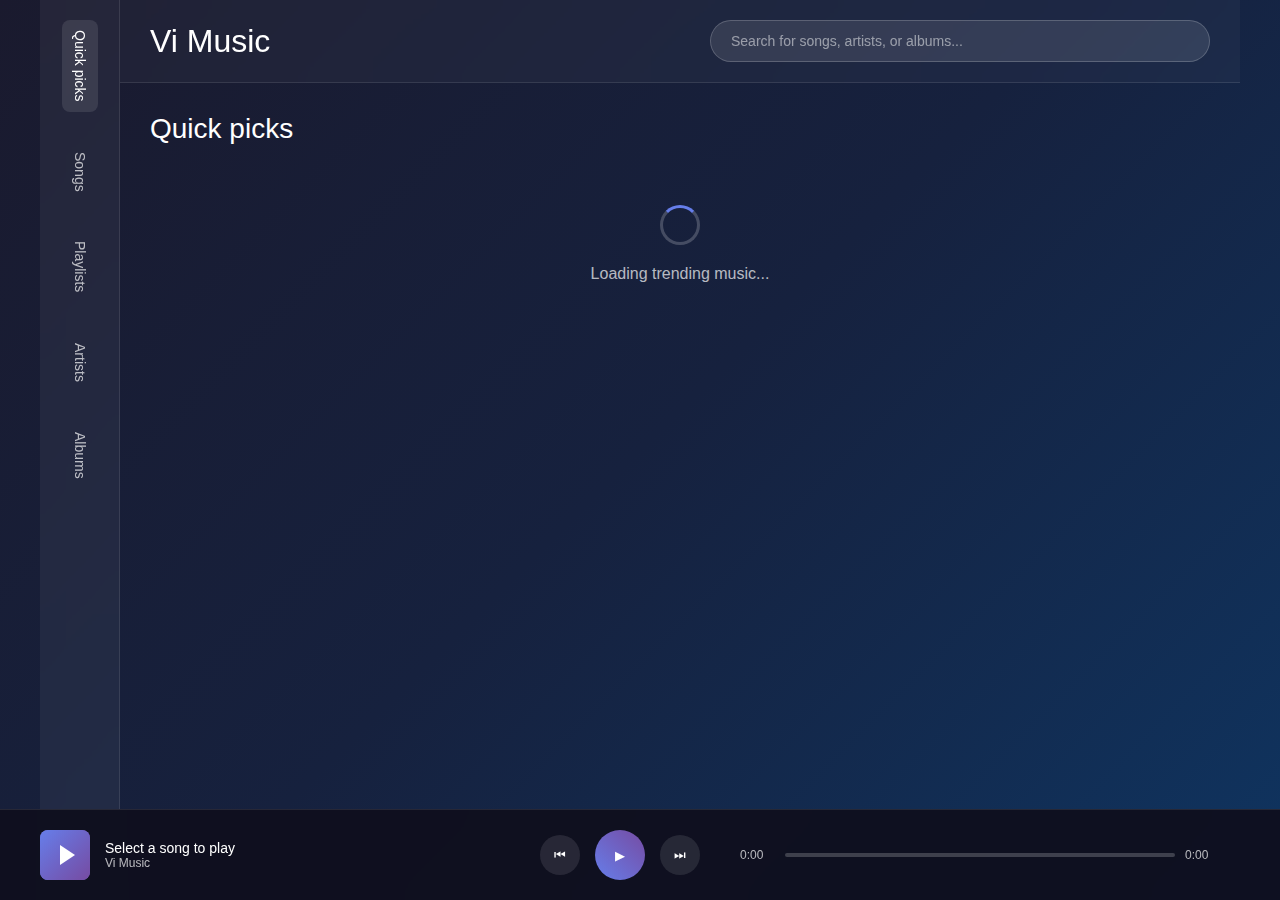
<file: vi_music_player.html>
<!DOCTYPE html>
<html lang="en">
<head>
    <meta charset="UTF-8">
    <meta name="viewport" content="width=device-width, initial-scale=1.0">
    <title>Vi Music</title>
    <style>
        * {
            margin: 0;
            padding: 0;
            box-sizing: border-box;
        }

        body {
            font-family: -apple-system, BlinkMacSystemFont, 'Segoe UI', Roboto, sans-serif;
            background: linear-gradient(135deg, #1a1a2e 0%, #16213e 50%, #0f3460 100%);
            color: #ffffff;
            overflow-x: hidden;
            min-height: 100vh;
        }

        .app-container {
            display: flex;
            height: 100vh;
            max-width: 1200px;
            margin: 0 auto;
        }

        .sidebar {
            width: 80px;
            background: rgba(255, 255, 255, 0.05);
            backdrop-filter: blur(10px);
            border-right: 1px solid rgba(255, 255, 255, 0.1);
            display: flex;
            flex-direction: column;
            align-items: center;
            padding: 20px 0;
            gap: 30px;
        }

        .sidebar-item {
            writing-mode: vertical-rl;
            text-orientation: mixed;
            font-size: 14px;
            color: rgba(255, 255, 255, 0.7);
            cursor: pointer;
            transition: all 0.3s ease;
            padding: 10px;
            border-radius: 8px;
        }

        .sidebar-item:hover, .sidebar-item.active {
            color: #ffffff;
            background: rgba(255, 255, 255, 0.1);
        }

        .main-content {
            flex: 1;
            display: flex;
            flex-direction: column;
            overflow: hidden;
        }

        .header {
            padding: 20px 30px;
            display: flex;
            align-items: center;
            justify-content: space-between;
            background: rgba(255, 255, 255, 0.03);
            backdrop-filter: blur(10px);
            border-bottom: 1px solid rgba(255, 255, 255, 0.1);
        }

        .search-container {
            flex: 1;
            max-width: 500px;
            position: relative;
        }

        .search-input {
            width: 100%;
            padding: 12px 20px;
            background: rgba(255, 255, 255, 0.1);
            border: 1px solid rgba(255, 255, 255, 0.2);
            border-radius: 25px;
            color: #ffffff;
            font-size: 14px;
            outline: none;
            transition: all 0.3s ease;
        }

        .search-input:focus {
            background: rgba(255, 255, 255, 0.15);
            border-color: rgba(255, 255, 255, 0.4);
        }

        .search-input::placeholder {
            color: rgba(255, 255, 255, 0.5);
        }

        .content-area {
            flex: 1;
            overflow-y: auto;
            padding: 30px;
        }

        .section-title {
            font-size: 28px;
            font-weight: 300;
            margin-bottom: 20px;
            color: #ffffff;
        }

        .quick-picks {
            margin-bottom: 40px;
        }

        .song-list {
            display: flex;
            flex-direction: column;
            gap: 12px;
        }

        .song-item {
            display: flex;
            align-items: center;
            padding: 15px;
            background: rgba(255, 255, 255, 0.05);
            border-radius: 12px;
            cursor: pointer;
            transition: all 0.3s ease;
            border: 1px solid rgba(255, 255, 255, 0.1);
        }

        .song-item:hover {
            background: rgba(255, 255, 255, 0.1);
            transform: translateY(-2px);
            box-shadow: 0 8px 25px rgba(0, 0, 0, 0.3);
        }

        .song-thumbnail {
            width: 60px;
            height: 60px;
            border-radius: 10px;
            background: linear-gradient(45deg, #667eea 0%, #764ba2 100%);
            margin-right: 15px;
            position: relative;
            overflow: hidden;
        }

        .song-thumbnail img {
            width: 100%;
            height: 100%;
            object-fit: cover;
        }

        .song-info {
            flex: 1;
        }

        .song-title {
            font-size: 16px;
            font-weight: 500;
            margin-bottom: 4px;
            color: #ffffff;
        }

        .song-artist {
            font-size: 14px;
            color: rgba(255, 255, 255, 0.7);
        }

        .song-duration {
            font-size: 14px;
            color: rgba(255, 255, 255, 0.5);
        }

        .player-container {
            position: fixed;
            bottom: 0;
            left: 0;
            right: 0;
            background: rgba(15, 15, 30, 0.95);
            backdrop-filter: blur(20px);
            border-top: 1px solid rgba(255, 255, 255, 0.1);
            padding: 20px;
            z-index: 1000;
        }

        .player {
            max-width: 1200px;
            margin: 0 auto;
            display: flex;
            align-items: center;
            gap: 20px;
        }

        .now-playing {
            display: flex;
            align-items: center;
            flex: 1;
            min-width: 0;
        }

        .now-playing-thumbnail {
            width: 50px;
            height: 50px;
            border-radius: 8px;
            background: linear-gradient(45deg, #667eea 0%, #764ba2 100%);
            margin-right: 15px;
            overflow: hidden;
        }

        .now-playing-thumbnail img {
            width: 100%;
            height: 100%;
            object-fit: cover;
        }

        .now-playing-info {
            min-width: 0;
        }

        .now-playing-title {
            font-size: 14px;
            font-weight: 500;
            color: #ffffff;
            white-space: nowrap;
            overflow: hidden;
            text-overflow: ellipsis;
        }

        .now-playing-artist {
            font-size: 12px;
            color: rgba(255, 255, 255, 0.7);
            white-space: nowrap;
            overflow: hidden;
            text-overflow: ellipsis;
        }

        .player-controls {
            display: flex;
            align-items: center;
            gap: 15px;
        }

        .control-btn {
            width: 40px;
            height: 40px;
            border: none;
            background: rgba(255, 255, 255, 0.1);
            color: #ffffff;
            border-radius: 50%;
            cursor: pointer;
            display: flex;
            align-items: center;
            justify-content: center;
            transition: all 0.3s ease;
        }

        .control-btn:hover {
            background: rgba(255, 255, 255, 0.2);
            transform: scale(1.1);
        }

        .play-btn {
            width: 50px;
            height: 50px;
            background: linear-gradient(45deg, #667eea 0%, #764ba2 100%);
        }

        .progress-container {
            flex: 1;
            display: flex;
            align-items: center;
            gap: 10px;
            margin: 0 20px;
        }

        .progress-bar {
            flex: 1;
            height: 4px;
            background: rgba(255, 255, 255, 0.2);
            border-radius: 2px;
            cursor: pointer;
            position: relative;
        }

        .progress-fill {
            height: 100%;
            background: linear-gradient(90deg, #667eea 0%, #764ba2 100%);
            border-radius: 2px;
            width: 0%;
            transition: width 0.1s ease;
        }

        .time-display {
            font-size: 12px;
            color: rgba(255, 255, 255, 0.7);
            min-width: 35px;
        }

        .search-results {
            display: none;
        }

        .search-results.active {
            display: block;
        }

        .loading {
            text-align: center;
            padding: 40px;
            color: rgba(255, 255, 255, 0.7);
        }

        .spinner {
            width: 40px;
            height: 40px;
            border: 3px solid rgba(255, 255, 255, 0.2);
            border-top: 3px solid #667eea;
            border-radius: 50%;
            animation: spin 1s linear infinite;
            margin: 0 auto 20px;
        }

        @keyframes spin {
            0% { transform: rotate(0deg); }
            100% { transform: rotate(360deg); }
        }

        /* Mobile Responsive */
        @media (max-width: 768px) {
            .app-container {
                flex-direction: column;
            }

            .sidebar {
                width: 100%;
                height: 60px;
                flex-direction: row;
                padding: 0 20px;
                justify-content: space-around;
                order: 2;
            }

            .sidebar-item {
                writing-mode: horizontal-tb;
                text-orientation: mixed;
                font-size: 12px;
                padding: 5px 10px;
            }

            .main-content {
                order: 1;
                height: calc(100vh - 60px - 100px);
            }

            .header {
                padding: 15px 20px;
            }

            .content-area {
                padding: 20px;
            }

            .section-title {
                font-size: 24px;
            }

            .player {
                flex-direction: column;
                gap: 15px;
            }

            .now-playing {
                order: 1;
                justify-content: center;
            }

            .player-controls {
                order: 2;
            }

            .progress-container {
                order: 3;
                margin: 0;
                width: 100%;
            }

            .player-container {
                padding: 15px;
            }
        }

        @media (max-width: 480px) {
            .song-item {
                padding: 12px;
            }

            .song-thumbnail {
                width: 50px;
                height: 50px;
            }

            .song-title {
                font-size: 14px;
            }

            .song-artist {
                font-size: 12px;
            }
        }
    </style>
</head>
<body>
    <div class="app-container">
        <div class="sidebar">
            <div class="sidebar-item active" data-section="quick-picks">Quick picks</div>
            <div class="sidebar-item" data-section="songs">Songs</div>
            <div class="sidebar-item" data-section="playlists">Playlists</div>
            <div class="sidebar-item" data-section="artists">Artists</div>
            <div class="sidebar-item" data-section="albums">Albums</div>
        </div>

        <div class="main-content">
            <div class="header">
                <h1 style="font-size: 32px; font-weight: 300;">Vi Music</h1>
                <div class="search-container">
                    <input type="text" class="search-input" placeholder="Search for songs, artists, or albums..." id="searchInput">
                </div>
            </div>

            <div class="content-area">
                <div id="quickPicks" class="quick-picks">
                    <h2 class="section-title">Quick picks</h2>
                    <div class="song-list" id="quickPicksList">
                        <div class="loading">
                            <div class="spinner"></div>
                            Loading trending music...
                        </div>
                    </div>
                </div>

                <div id="searchResults" class="search-results">
                    <h2 class="section-title">Search Results</h2>
                    <div class="song-list" id="searchResultsList"></div>
                </div>
            </div>
        </div>
    </div>

    <div class="player-container">
        <div class="player">
            <div class="now-playing">
                <div class="now-playing-thumbnail" id="playerThumbnail">
                    <img src="[data-uri]" alt="Now Playing">
                </div>
                <div class="now-playing-info">
                    <div class="now-playing-title" id="playerTitle">Select a song to play</div>
                    <div class="now-playing-artist" id="playerArtist">Vi Music</div>
                </div>
            </div>

            <div class="player-controls">
                <button class="control-btn" id="prevBtn">⏮</button>
                <button class="control-btn play-btn" id="playBtn">▶</button>
                <button class="control-btn" id="nextBtn">⏭</button>
            </div>

            <div class="progress-container">
                <span class="time-display" id="currentTime">0:00</span>
                <div class="progress-bar" id="progressBar">
                    <div class="progress-fill" id="progressFill"></div>
                </div>
                <span class="time-display" id="totalTime">0:00</span>
            </div>
        </div>
    </div>

    <audio id="audioPlayer"></audio>

    <script>
        class ViMusicPlayer {
            constructor() {
                this.apiKey = 'AIzaSyBtRey4UY_MKDI2eKWdJhG3xZDPhXvdjpU';
                this.currentTrack = null;
                this.isPlaying = false;
                this.currentPlaylist = [];
                this.currentIndex = 0;
                this.searchTimeout = null;

                this.initializeElements();
                this.bindEvents();
                this.loadTrendingMusic();
            }

            initializeElements() {
                this.audioPlayer = document.getElementById('audioPlayer');
                this.playBtn = document.getElementById('playBtn');
                this.prevBtn = document.getElementById('prevBtn');
                this.nextBtn = document.getElementById('nextBtn');
                this.progressBar = document.getElementById('progressBar');
                this.progressFill = document.getElementById('progressFill');
                this.currentTime = document.getElementById('currentTime');
                this.totalTime = document.getElementById('totalTime');
                this.playerTitle = document.getElementById('playerTitle');
                this.playerArtist = document.getElementById('playerArtist');
                this.playerThumbnail = document.getElementById('playerThumbnail');
                this.searchInput = document.getElementById('searchInput');
                this.quickPicksList = document.getElementById('quickPicksList');
                this.searchResultsList = document.getElementById('searchResultsList');
                this.quickPicks = document.getElementById('quickPicks');
                this.searchResults = document.getElementById('searchResults');
            }

            bindEvents() {
                this.playBtn.addEventListener('click', () => this.togglePlay());
                this.prevBtn.addEventListener('click', () => this.previousTrack());
                this.nextBtn.addEventListener('click', () => this.nextTrack());
                this.progressBar.addEventListener('click', (e) => this.seekTo(e));
                this.searchInput.addEventListener('input', (e) => this.handleSearch(e.target.value));
                
                this.audioPlayer.addEventListener('timeupdate', () => this.updateProgress());
                this.audioPlayer.addEventListener('ended', () => this.nextTrack());
                this.audioPlayer.addEventListener('loadedmetadata', () => this.updateDuration());
            }

            async loadTrendingMusic() {
                try {
                    const trendingQueries = [
                        'trending music 2024',
                        'popular songs',
                        'top hits',
                        'viral music',
                        'chart toppers'
                    ];
                    
                    const randomQuery = trendingQueries[Math.floor(Math.random() * trendingQueries.length)];
                    const videos = await this.searchYouTube(randomQuery, 20);
                    this.displaySongs(videos, this.quickPicksList);
                    this.currentPlaylist = videos;
                } catch (error) {
                    console.error('Error loading trending music:', error);
                    this.quickPicksList.innerHTML = '<div class="loading">Failed to load music. Please try again.</div>';
                }
            }

            async searchYouTube(query, maxResults = 10) {
                const url = `https://www.googleapis.com/youtube/v3/search?part=snippet&q=${encodeURIComponent(query)}&type=video&videoCategoryId=10&maxResults=${maxResults}&key=${this.apiKey}`;
                
                const response = await fetch(url);
                const data = await response.json();
                
                if (data.error) {
                    throw new Error(data.error.message);
                }

                return data.items.map(item => ({
                    id: item.id.videoId,
                    title: item.snippet.title.replace(/[^\w\s\-\(\)\[\]]/g, ''),
                    artist: item.snippet.channelTitle,
                    thumbnail: item.snippet.thumbnails.medium?.url || item.snippet.thumbnails.default.url,
                    duration: 'Unknown'
                }));
            }

            displaySongs(songs, container) {
                container.innerHTML = songs.map((song, index) => `
                    <div class="song-item" data-index="${index}" onclick="player.playSong(${index})">
                        <div class="song-thumbnail">
                            <img src="${song.thumbnail}" alt="${song.title}" onerror="this.src='[data-uri]'">
                        </div>
                        <div class="song-info">
                            <div class="song-title">${song.title}</div>
                            <div class="song-artist">${song.artist}</div>
                        </div>
                        <div class="song-duration">${song.duration}</div>
                    </div>
                `).join('');
            }

            async handleSearch(query) {
                if (this.searchTimeout) {
                    clearTimeout(this.searchTimeout);
                }

                if (!query.trim()) {
                    this.searchResults.classList.remove('active');
                    this.quickPicks.style.display = 'block';
                    return;
                }

                this.searchTimeout = setTimeout(async () => {
                    try {
                        this.searchResultsList.innerHTML = '<div class="loading"><div class="spinner"></div>Searching...</div>';
                        this.searchResults.classList.add('active');
                        this.quickPicks.style.display = 'none';

                        const results = await this.searchYouTube(query, 15);
                        this.displaySongs(results, this.searchResultsList);
                        this.currentPlaylist = results;
                    } catch (error) {
                        console.error('Search error:', error);
                        this.searchResultsList.innerHTML = '<div class="loading">Search failed. Please try again.</div>';
                    }
                }, 500);
            }

            async playSong(index) {
                if (!this.currentPlaylist[index]) return;

                this.currentIndex = index;
                this.currentTrack = this.currentPlaylist[index];

                // Update UI
                this.playerTitle.textContent = this.currentTrack.title;
                this.playerArtist.textContent = this.currentTrack.artist;
                
                const img = this.playerThumbnail.querySelector('img');
                img.src = this.currentTrack.thumbnail;

                // Use YouTube audio stream (this is a simplified approach)
                // In production, you'd want to use a proper audio extraction service
                try {
                    // For demo, we'll use a placeholder that simulates audio playback
                    this.simulateAudioPlayback();
                } catch (error) {
                    console.error('Error loading audio:', error);
                }ABgAGAAYABgAGAAYABgAGAAYABgAGAAYABgAGAAYABgAGAAYABgAGAAYABgAGAAYABgAGAAYABgAGAAYABgAGAAYABgAGAAYABgAGAAYABgAGAAYABgAGAAY
</file>
